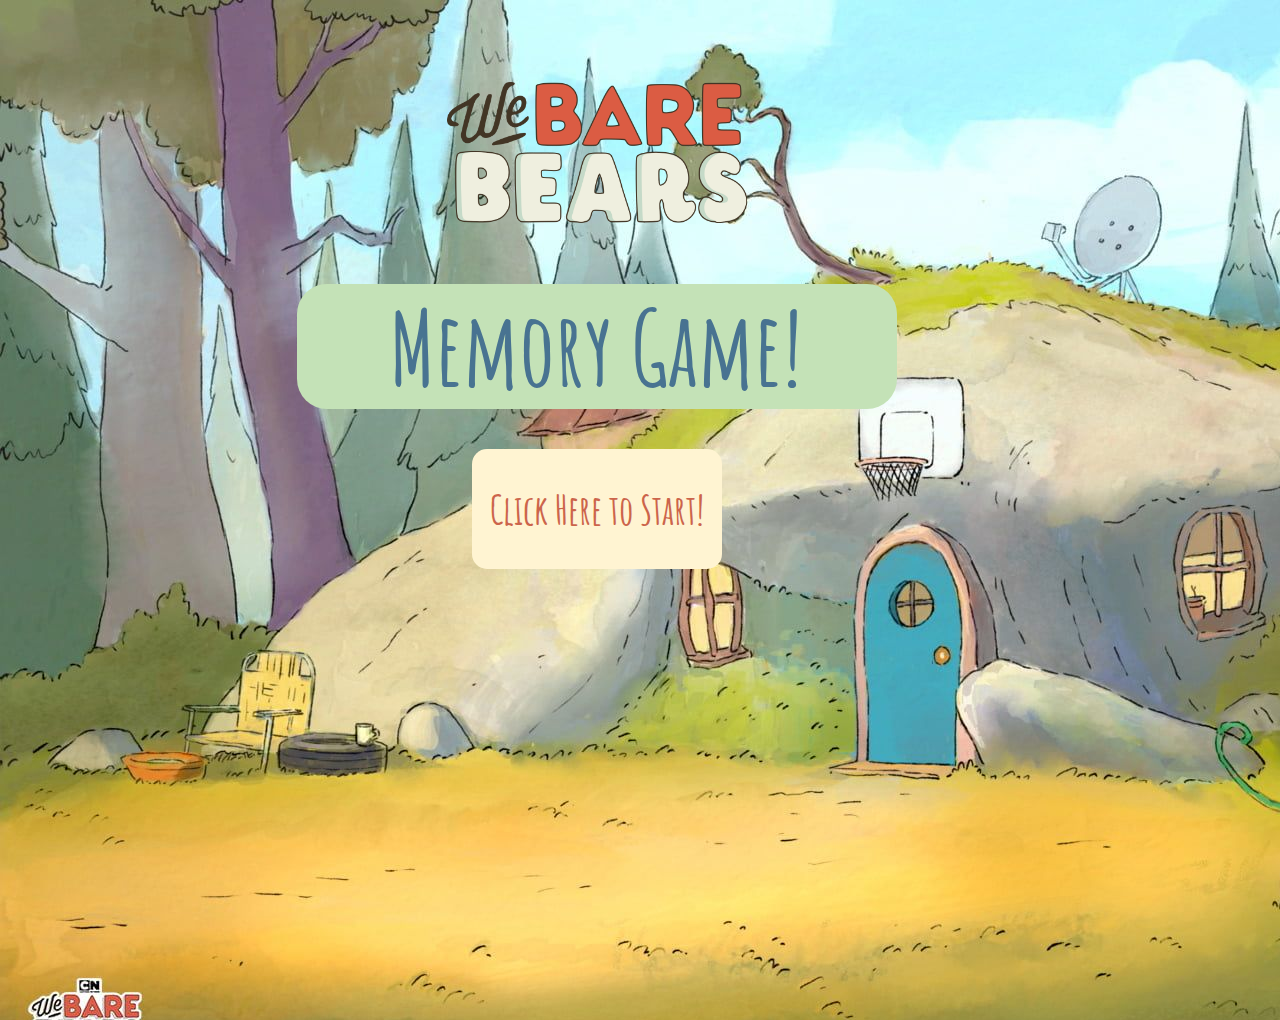
<file: index.html>
<!DOCTYPE html>
<html lang="en">

<head>
  <meta charset="UTF-8">
  <title>Memory Game!</title>
  <link rel="stylesheet" href="style.css">
  <link rel="preconnect" href="https://fonts.googleapis.com">
  <link rel="preconnect" href="https://fonts.gstatic.com" crossorigin>
  <link href="https://fonts.googleapis.com/css2?family=Amatic+SC:wght@400;700&display=swap" rel="stylesheet">
</head>

<body>
  <div class="main-container">
    <div class="titleHeader">
      <div class="imgcontainer">
        <div id="imgWrapper">
        </div>
      </div>
      <h1>Memory Game!</h1>
    </div>

    <div class="startButton">
      <button id="start" onclick="window.location.href='memorygame.html'"> Click Here to Start!</button>
    </div>
  </div>
</body>

</html>
</file>
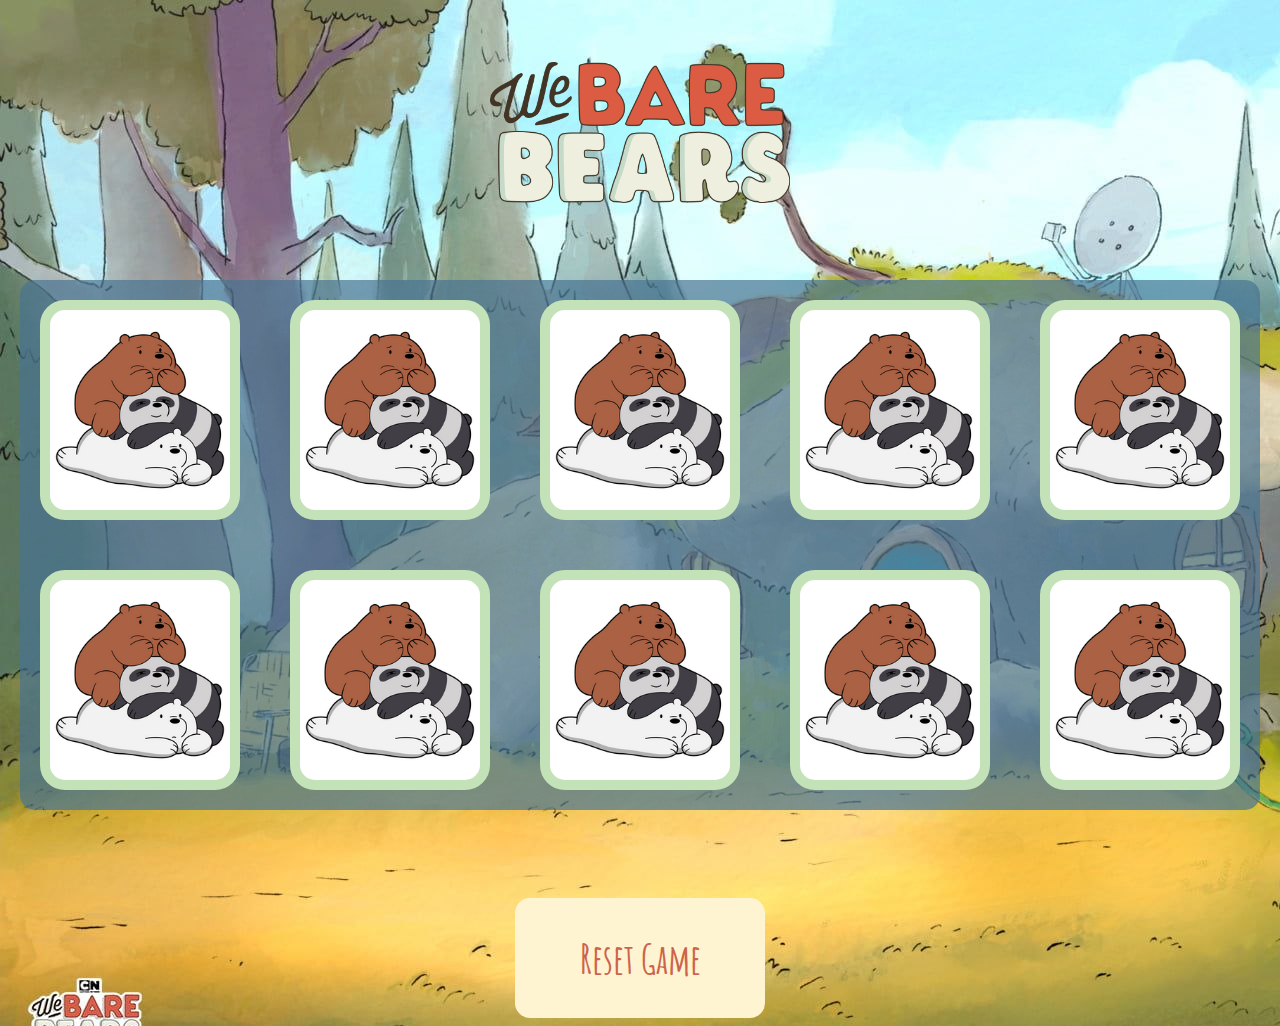
<file: memorygame.html>
<!DOCTYPE html>
<html lang="en">

<head>
  <meta charset="UTF-8">
  <meta name="viewport" content="width=device-width, initial-scale=1.0">
  <title>Document</title>
  <link rel="stylesheet" href="style.css">
  <link rel="preconnect" href="https://fonts.googleapis.com">
  <link rel="preconnect" href="https://fonts.gstatic.com" crossorigin>
  <link href="https://fonts.googleapis.com/css2?family=Amatic+SC:wght@400;700&display=swap" rel="stylesheet">
  <link rel="stylesheet" href="style.css">
</head>

<body>
  <div class="titleHeader">
    <div class="imgcontainer">
      <div id="imgWrapper">
      </div>

    </div>
  </div>
  <div class="tiles"> </div>
  <button id="resetButton">Reset Game</button>

  <div id="winModal"
    style="display:none; position:fixed; left:0; top:0; width:100%; height:100%; background-color:rgba(0, 0, 0, 0.5); justify-content:center; align-items:center;">
    <div style="background-color:white; padding:20px; border-radius:5px;">
      <h2>You Win!</h2>
      <div id="winImg"></div>
      <button onclick="closeModal()">Close</button>
    </div>
  </div>


  <script src="script.js"></script>



</body>

</html>
</file>
<file: style.css>
html {
  background-color: #e3e2f5; 
  background-image: url('images/23e15ffc1c1e72bdc9ed3f1962eabbef.jpg');
  background-size: auto;
  background-repeat: no-repeat;
  margin: 0;
  text-align: center;
}

.main-container {
  display: flex;
  flex-direction: column;
  align-items: center;
  min-height: 100vh;
  margin: 2em;
  margin: 0 auto;
  width: 90%;
  margin: 20px;
  margin-bottom: 100px;
}

.imgcontainer {
  display: flex;
  justify-content: center;
  align-items: center;
  margin: auto;
  margin: 2em;
}

#imgWrapper {
  background-image: url('images/We_Bare_Bears_wordmark.svg-1.png');
  background-size: contain; 
  background-position: center;
  background-repeat: no-repeat;
  width: 300px; 
  height: 200px;
}

h1 { 
  background-color: #c4e2b7 ;
  font-family: 'Amatic SC', sans-serif;
  font-weight: bold;
  color: #487391; 
  font-size: 100px;
  width: 600px;
  height: 125px; 
  border-radius: 30px;
  margin: auto;
  text-align: center;
  align-items: center;
}

button {
  margin-top: 1em;
  border-radius: 15px ;
  border-style: none;
  height: 120px;
  width: 250px; 
  font-family: 'Amatic SC', sans-serif;
  font-weight: bold;
  font-size: 40px;
  color: #CC644B; 
  background-color: #fff4d2;

}

button:hover {
  cursor: pointer;
  color: whitesmoke;
  background-color:#CC644B; 
}

.tiles {
  margin: 48px auto; 
  width: max-content; 
  display: grid;
  grid-template-columns: repeat(5, 200px);
  gap: 50px; 
  background-color: rgba(72, 115, 145, 0.7); 
  padding: 20px;
  border-radius: 15px;
}


.tile{
  height: 200px; 
  border: 10px solid #c4e2b7;
  border-radius: 25px;
  background-color: #ffffff;
  background-image: url("images/Stillimage.png");
  background-position:center;
  background-size: contain;
  background-repeat: no-repeat;
  border-radius: 25px;
  cursor: pointer;
}

#winModal {
  font-family: 'Amatic SC', sans-serif;
  font-weight: bold;
  font-size: 30px;
  align-items: center;
  width: 300px;
  margin: auto;
}

#winImg{
  background-image: url("images/we-bare-bears-yeah.gif");
  background-size: contain;
  background-repeat: no-repeat;
  width: 140px;
  height: 80px;
  border-radius: 10px;
  margin: auto;

}
</file>
